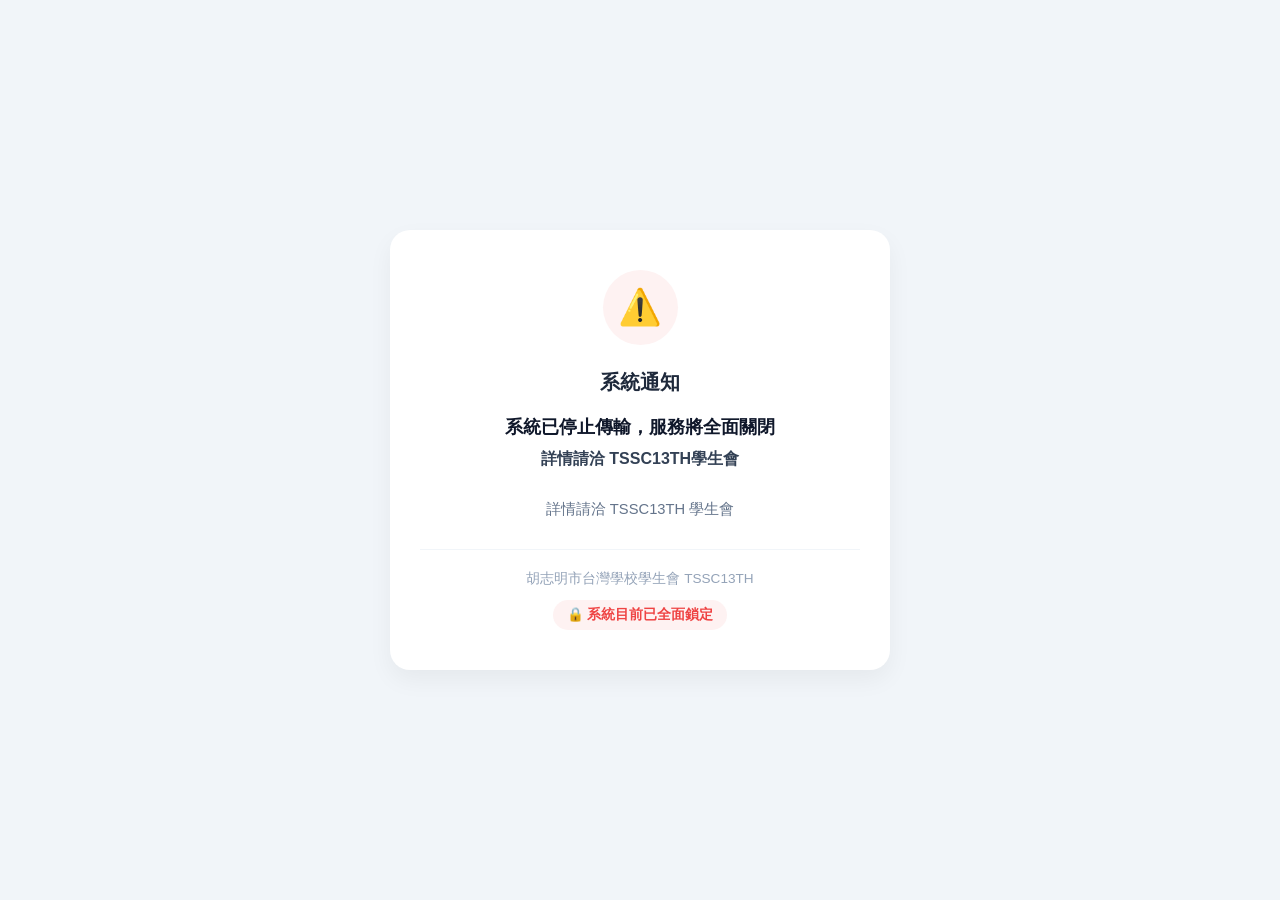
<file: lock.html>
<!DOCTYPE html>
<html lang="zh-TW">
<head>
    <meta charset="UTF-8">
    <meta name="viewport" content="width=device-width, initial-scale=1.0">
    <meta http-equiv="Content-Security-Policy" content="default-src 'self' https://script.google.com https://script.googleusercontent.com; style-src 'self' 'unsafe-inline'; script-src 'self' 'unsafe-inline'; img-src 'self' https://tssc13th.github.io data:;">

    <title>系統通知 - 鎖定頁面</title>
    <style>
        * {
            box-sizing: border-box;
            margin: 0;
            padding: 0;
            font-family: -apple-system, BlinkMacSystemFont, "Segoe UI", Roboto, "Helvetica Neue", Arial, sans-serif;
        }

        body {
            background-color: #f1f5f9;
            display: flex;
            justify-content: center;
            align-items: center;
            min-height: 100vh;
            padding: 20px;
        }

        .lock-card {
            background: #ffffff;
            width: 100%;
            max-width: 500px;
            padding: 40px 30px;
            border-radius: 20px;
            box-shadow: 0 10px 25px rgba(0, 0, 0, 0.05);
            text-align: center;
        }
        
        /* 🔴 閃爍紅光的呼吸燈動畫 */
        @keyframes redGlowBreathing {
            0% {
                box-shadow: 0 0 0 0 rgba(239, 68, 68, 0.4);
                transform: scale(1);
            }
            50% {
                box-shadow: 0 0 22px 6px rgba(239, 68, 68, 0.85);
                transform: scale(1.05);
            }
            100% {
                box-shadow: 0 0 0 0 rgba(239, 68, 68, 0.4);
                transform: scale(1);
            }
        } 

        .icon-container {
            width: 75px;
            height: 75px;
            background-color: #fef2f2;
            border-radius: 50%;
            display: flex;
            justify-content: center;
            align-items: center;
            margin: 0 auto 24px;
            font-size: 2.2rem;
            animation: redGlowBreathing 1.2s infinite ease-in-out;
        }

        .title {
            font-size: 1.25rem;
            color: #1e293b;
            font-weight: 700;
            margin-bottom: 16px;
        }

        .main-message {
            font-size: 1.15rem;
            color: #0f172a;
            font-weight: 800;
            line-height: 1.6;
            margin-bottom: 8px;
        }

        .sub-message {
            font-size: 1rem;
            color: #334155;
            font-weight: 700;
            margin-bottom: 30px;
        }

        .contact-info {
            color: #64748b;
            font-size: 0.92rem;
            margin-bottom: 30px;
        }

        .divider {
            height: 1px;
            background-color: #f1f5f9;
            margin: 20px 0;
        }

        .org-title {
            color: #94a3b8;
            font-size: 0.85rem;
            margin-bottom: 12px;
        }

        .badge-locked {
            display: inline-flex;
            align-items: center;
            gap: 6px;
            background-color: #fef2f2;
            color: #ef4444;
            padding: 6px 14px;
            border-radius: 20px;
            font-size: 0.85rem;
            font-weight: 700;
        }

        @media (max-width: 480px) {
            .lock-card {
                padding: 30px 20px;
            }
            .main-message {
                font-size: 1.05rem;
            }
        }
    </style>
</head>
<body>

    <div class="lock-card">
        <div class="icon-container">
            ⚠️
        </div>

        <div class="title">系統通知</div>
        <div class="main-message">系統已停止傳輸，服務將全面關閉</div>
        <div class="sub-message">詳情請洽 TSSC13TH學生會</div>

        <div class="contact-info">
            詳情請洽 TSSC13TH 學生會
        </div>

        <div class="divider"></div>

        <div class="org-title">
            胡志明市台灣學校學生會 TSSC13TH
        </div>

        <div class="badge-locked">
            🔒 系統目前已全面鎖定
        </div>
    </div>

    <script>
        const GAS_URL = 'https://script.google.com/macros/s/AKfycbzXm5TiQss1GUKkDF4TOZJMqAeraA63vrpecSEzAuIvcNOvGjF51HFWnNutWc1Mjx4f/exec';
        let unlockInterval = null;

        function checkUnlockStatus() {
            fetch(`${GAS_URL}?action=checkLockStatus&_t=${Date.now()}`)
                .then(res => {
                    if (!res.ok) throw new Error('HTTP 錯誤');
                    return res.json();
                })
                .then(data => {
                    if (data && typeof data.locked !== 'undefined') {
                        if (data.locked === false && data.maintenance === false) {
                            if (unlockInterval) clearInterval(unlockInterval);
                            window.location.href = 'index.html';
                        }
                    }
                })
                .catch(err => console.warn('鎖定狀態檢測連線波動，維持鎖定狀態:', err.message));
        }

        window.onload = function() {
            checkUnlockStatus();
            unlockInterval = setInterval(checkUnlockStatus, 10000);
        };
    </script>
</body>
</html>
</file>
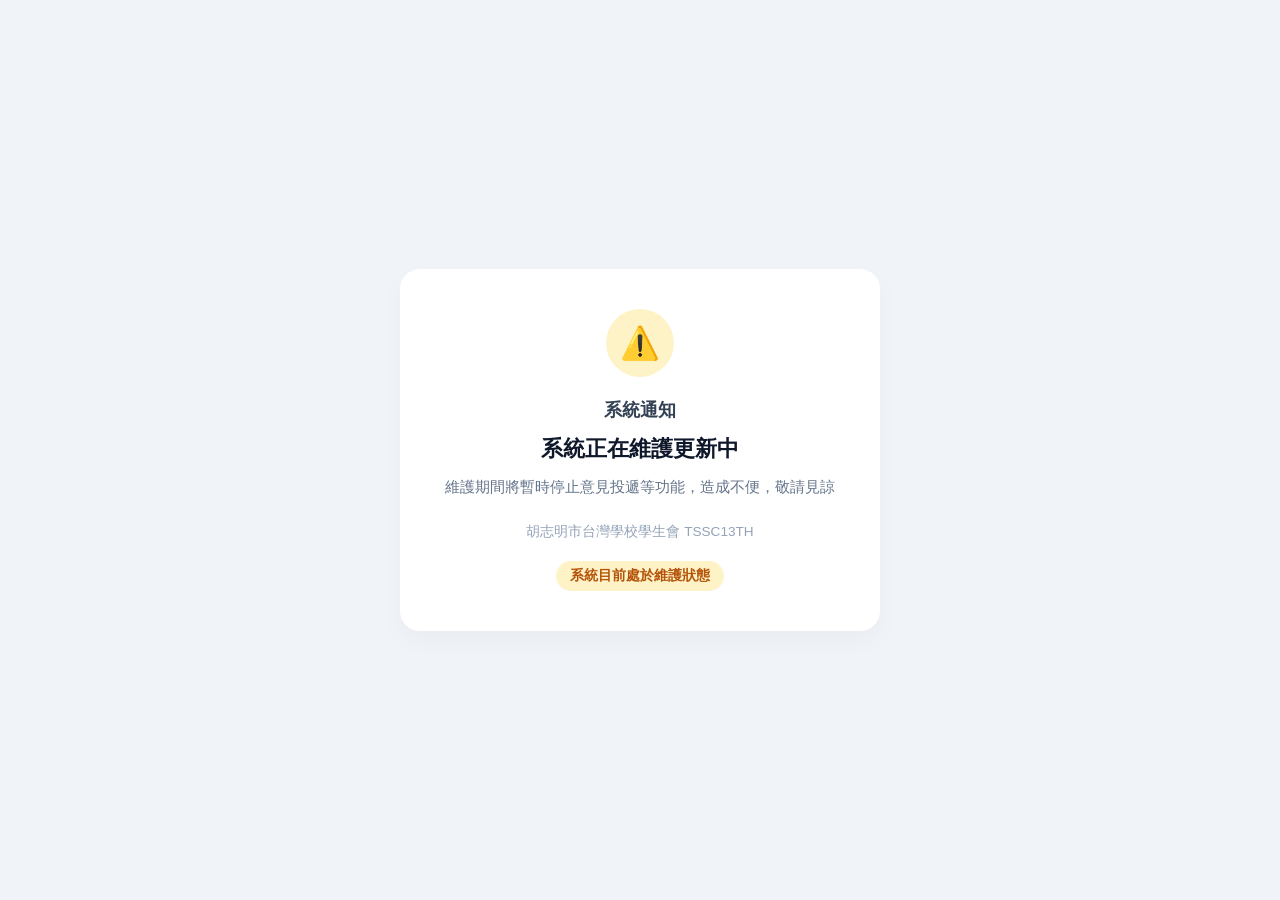
<file: maintenance.html>
<!DOCTYPE html>
<html lang="zh-TW">
<head>
    <meta charset="UTF-8">
    <meta name="viewport" content="width=device-width, initial-scale=1.0">
    <meta http-equiv="Content-Security-Policy" content="default-src 'self' https://script.google.com https://script.googleusercontent.com; style-src 'self' 'unsafe-inline'; script-src 'self' 'unsafe-inline'; img-src 'self' https://tssc13th.github.io data:;">

    <title>系統通知 - TSSC13TH 胡台校意見箱</title>
    <style>
        * {
            box-sizing: border-box;
            margin: 0;
            padding: 0;
            font-family: -apple-system, BlinkMacSystemFont, "Segoe UI", Roboto, "Helvetica Neue", Arial, sans-serif;
        }

        body {
            background-color: #f0f4f8;
            color: #1e293b;
            display: flex;
            justify-content: center;
            align-items: center;
            min-height: 100vh;
            padding: 20px;
        }

        .card {
            background: #ffffff;
            width: 100%;
            max-width: 480px;
            padding: 40px 30px;
            border-radius: 20px;
            box-shadow: 0 10px 25px rgba(0, 0, 0, 0.03);
            text-align: center;
        }

        .icon-box {
            width: 68px;
            height: 68px;
            background-color: #fef3c7;
            border-radius: 50%;
            display: flex;
            justify-content: center;
            align-items: center;
            margin: 0 auto 20px;
            font-size: 2rem;
            animation: redGlowBreathing 1.2s infinite ease-in-out;
        }

        @keyframes redGlowBreathing {
            0% {
                box-shadow: 0 0 0 0 rgba(239, 68, 68, 0.4);
                transform: scale(1);
            }
            50% {
                box-shadow: 0 0 22px 6px rgba(239, 68, 68, 0.85);
                transform: scale(1.05);
            }
            100% {
                box-shadow: 0 0 0 0 rgba(239, 68, 68, 0.4);
                transform: scale(1);
            }
        }

        .title {
            font-size: 1.15rem;
            color: #334155;
            font-weight: 700;
            margin-bottom: 12px;
        }

        .main-message {
            font-size: 1.35rem;
            color: #0f172a;
            font-weight: 800;
            margin-bottom: 12px;
            line-height: 1.4;
        }

        .sub-message {
            font-size: 0.95rem;
            color: #64748b;
            margin-bottom: 24px;
            line-height: 1.5;
        }

        .time-text {
            font-size: 0.9rem;
            color: #d97706;
            font-weight: 600;
            margin-bottom: 20px;
        }

        .footer-org {
            font-size: 0.85rem;
            color: #94a3b8;
            margin-bottom: 20px;
        }

        .badge-status {
            display: inline-flex;
            align-items: center;
            gap: 6px;
            background-color: #fef3c7;
            color: #b45309;
            padding: 6px 14px;
            border-radius: 20px;
            font-size: 0.85rem;
            font-weight: 700;
        }
    </style>
</head>
<body>

    <div class="card">
        <div class="icon-box">
            ⚠️
        </div>

        <div class="title">系統通知</div>

        <div class="main-message">
            系統正在維護更新中
        </div>

        <div class="sub-message">
            維護期間將暫時停止意見投遞等功能，造成不便，敬請見諒
        </div>

       
        <div id="timeBox" class="time-text" style="display: none;">
            預計恢復使用時間：<span id="maintenanceTimeText"></span>
        </div>

        <div class="footer-org">
            胡志明市台灣學校學生會 TSSC13TH
        </div>

        <div>
            <div class="badge-status">
                 系統目前處於維護狀態
            </div>
        </div>
    </div>

    <script>
        const GAS_URL = 'https://script.google.com/macros/s/AKfycbzXm5TiQss1GUKkDF4TOZJMqAeraA63vrpecSEzAuIvcNOvGjF51HFWnNutWc1Mjx4f/exec';
        let maintenanceInterval = null;

        function checkUnlockStatus() {
            fetch(`${GAS_URL}?action=checkLockStatus&_t=${Date.now()}`)
                .then(res => {
                    if (!res.ok) throw new Error('HTTP 錯誤');
                    return res.json();
                })
                .then(data => {
                    if (data && typeof data.locked !== 'undefined') {
                        if (data.locked === false && data.maintenance === false) {
                            if (maintenanceInterval) clearInterval(maintenanceInterval);
                            window.location.href = 'index.html';
                            return;
                        }

                        const timeBox = document.getElementById('timeBox');
                        const timeText = document.getElementById('maintenanceTimeText');
                        if (data.maintenanceTime) {
                            timeText.innerText = data.maintenanceTime;
                            timeBox.style.display = 'block';
                        } else {
                            timeBox.style.display = 'none';
                        }
                    }
                })
                .catch(err => console.warn('維護狀態檢測連線波動，維持維護畫面:', err.message));
        }

        window.onload = function() {
            checkUnlockStatus();
            maintenanceInterval = setInterval(checkUnlockStatus, 10000);
        };
    </script>
</body>
</html>
</file>
